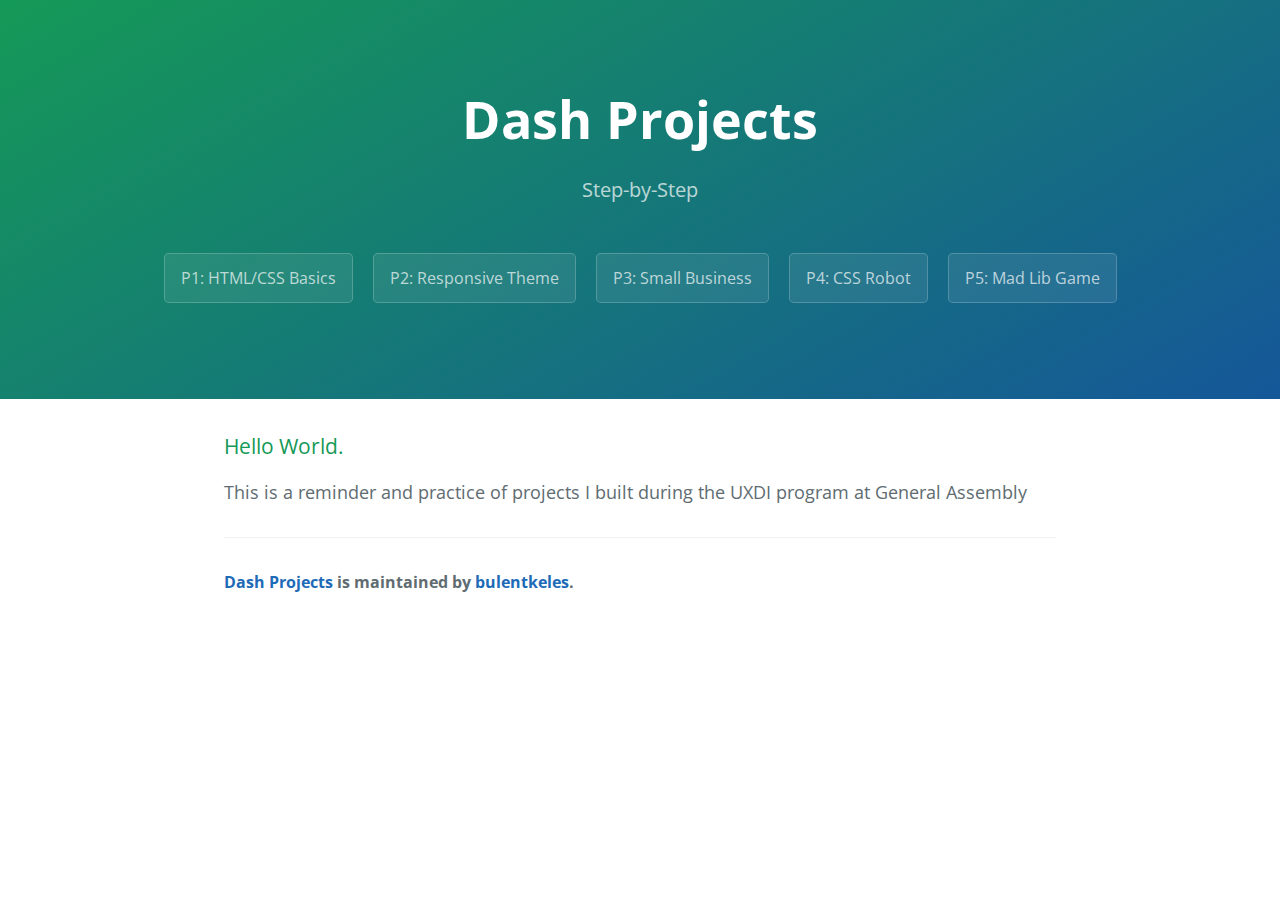
<file: index.html>
<!DOCTYPE html>
<html lang="en-us">
  <head>
    <meta charset="UTF-8">
    <title>GA Dash by bulentkeles</title>
    <meta name="viewport" content="width=device-width, initial-scale=1">
    <link rel="stylesheet" type="text/css" href="stylesheets/normalize.css" media="screen">
    <link href='https://fonts.googleapis.com/css?family=Open+Sans:400,700' rel='stylesheet' type='text/css'>
    <link rel="stylesheet" type="text/css" href="stylesheets/stylesheet.css" media="screen">
    <link rel="stylesheet" type="text/css" href="stylesheets/github-light.css" media="screen">
    <script src="https://ajax.googleapis.com/ajax/libs/jquery/1.11.3/jquery.min.js"></script>
  </head>
  <body>
    <section class="page-header">
      <h1 class="project-name">Dash Projects</h1>
      <h2 class="project-tagline">Step-by-Step</h2>
      <a href="https://bulentkeles.github.com/GADash/basics.html" target="_blank" class="btn">P1: HTML/CSS Basics</a>
      <a href="https://bulentkeles.github.com/GADash/responsivetheme.html" target="_blank" class="btn">P2: Responsive Theme</a>
      <a href="https://bulentkeles.github.com/GADash/smallbiz.html" target="_blank" class="btn">P3: Small Business</a>
      <a href="https://bulentkeles.github.com/GADash/cssrobot.html" target="_blank" class="btn">P4: CSS Robot</a>
      <a href="https://bulentkeles.github.com/GADash/madlibs.html" target="_blank" class="btn">P5: Mad Lib Game</a>
    </section>

    <section class="main-content">
      <h3><a id="hello-world" class="anchor" href="#hello-world" aria-hidden="true"><span class="octicon octicon-link"></span></a>Hello World.</h3>

<p>This is a reminder and practice of projects I built during the UXDI program at General Assembly</p>

      <footer class="site-footer">
        <span class="site-footer-owner"><a href="https://bulentkeles.github.com/GADash">Dash Projects</a> is maintained by <a href="https://github.com/bulentkeles">bulentkeles</a>.</span>
      </footer>

    </section>


  </body>
</html>
</file>
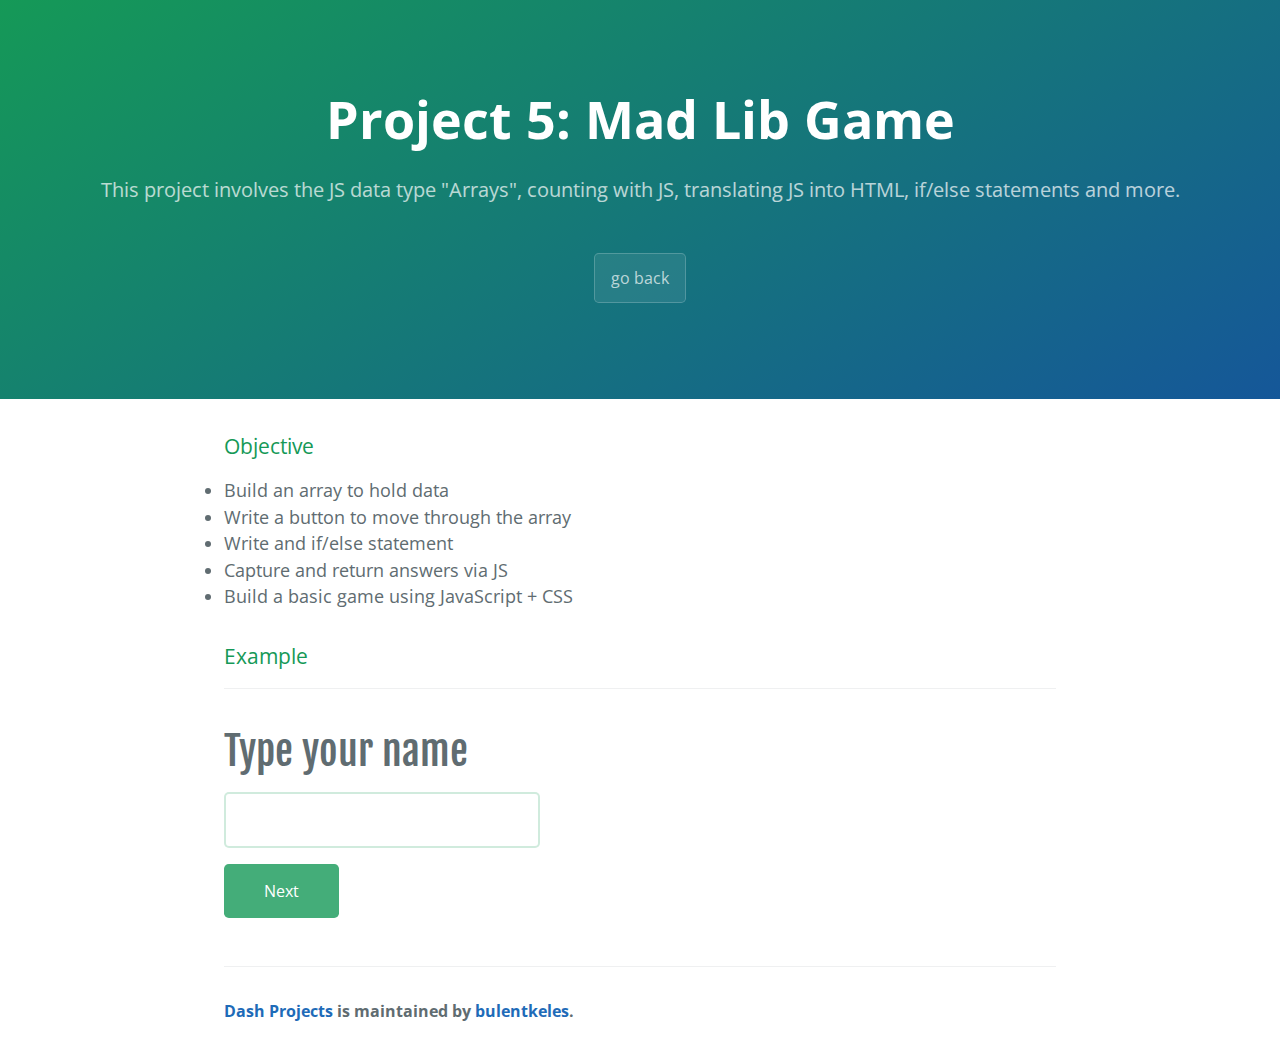
<file: madlibs.html>
<!DOCTYPE html>

<head>
<meta name="viewport" content="width=device-width, initial-scale=1">
<link href='https://fonts.googleapis.com/css?family=Fjalla+One' rel='stylesheet' type='text/css'>
<link href='https://fonts.googleapis.com/css?family=Shadows+Into+Light' rel='stylesheet' type='text/css'>
<link href='https://fonts.googleapis.com/css?family=Open+Sans:400,700' rel='stylesheet' type='text/css'>
<link rel="stylesheet" type="text/css" href="stylesheets/stylesheet.css" media="screen">
<link rel="stylesheet" type="text/css" href="stylesheets/normalize.css" media="screen">
<link rel="stylesheet" type="text/css" href="stylesheets/github-light.css" media="screen">
<script src="https://ajax.googleapis.com/ajax/libs/jquery/1.11.3/jquery.min.js"></script>
<style>

input {
  font-family: "Open Sans", "Helvetica Neue", Helvetica, Arial, sans-serif;
  color: gray;
  border: 0;
  border-color: rgba(21, 153, 87, 0.2);
  border-style: solid;
  border-width: 2px;
  border-radius: 0.3rem;
  transition: color 0.2s, background-color 0.2s, border-color 0.2s;
  font-size: 16px;
  text-align: left;
  border-radius: 5px;
  padding-top: 15px;
  padding-bottom: 15px;
  padding-left: 10px;
  padding-right: 100px;
  }

.prompt {
  font-family:'Fjalla One';
  font-size:40px;
  padding-top: 2rem;
  
  border-top: solid 1px #eff0f1;
}

.fill {
  background: #ecf0f1;
  color: #159957;
  border-bottom: 2px black solid;
  font-family: 'Shadows Into Light';
  padding: 0 6px;
  margin: 4px;
  }

</style>
</head>

<body>
<div class="page-header">
    <h2 class="project-name">Project 5: Mad Lib Game</h2>
    <h2 class="project-tagline">This project involves the JS data type "Arrays", counting with JS, translating JS into HTML, if/else statements and more.</h2>
    <a href="https://bulentkeles.github.com/GADash/" class="btn">go back</a>
</div>

<div class="main-content">
<h3>Objective</h3>
<li>Build an array to hold data</li>
<li>Write a button to move through the array</li>
<li>Write and if/else statement</li>
<li>Capture and return answers via JS</li>
<li>Build a basic game using JavaScript + CSS</li>

<h3>Example</h3>
  <div class="prompt"></div>
  <button class="button2">Next</button>



<footer class="site-footer">
<span class="site-footer-owner"><a href="https://bulentkeles.github.com/GADash">Dash Projects</a> is maintained by <a href="https://github.com/bulentkeles">bulentkeles</a>.</span>
</footer>
</div>

<script>
// List of prompts for the user
var prompts = [
	'Type your name',
	'Type an adjective',
	'Type a noun'
   ];

var answers=[];
// Keep track of current prompt we're on
var currentPrompt = 0;

// A function that will call the next prompt
var nextPrompt = function() {
  //if there's no answer in the form
  if (currentPrompt != 0){
    answers.push($('input').val());
  }
	// if there is a next prompt
	if (currentPrompt < prompts.length) {
		// put first prompt in all html elements with class
		$('.prompt').html(prompts[currentPrompt] +'<br><input type="text">');
		// move the next prompt into variable currentPrompt
		currentPrompt = currentPrompt + 1;
	}
	//or else if we're at the end of the array
	else {
		// put a new message into the html.
		showFinal();
	}
}

//puts user answers into HTML
var showFinal = function() {
  $('.prompt').html('This is the story of <span class="fill">'+answers[0]+'</span> and the <span class="fill">'+answers[1]+'</span> <span class="fill">'+answers[2]+'</span>.');
  $('button').hide();
}
// run nextPrompt function when button is clicked
$('button').click(function() {
	nextPrompt();
});

// Show the first prompt as soon as js loads
nextPrompt();
</script>
</body>
</file>
<file: stylesheets/stylesheet.css>
* {
  box-sizing: border-box; }

body {
  padding: 0;
  margin: 0;
  font-family: "Open Sans", "Helvetica Neue", Helvetica, Arial, sans-serif;
  font-size: 16px;
  line-height: 1.5;
  color: #606c71; }

a {
  color: #1e6bb8;
  text-decoration: none; }
  a:hover {
    text-decoration: underline; }

.btn {
  display: inline-block;
  margin-top: 1rem;
  margin-bottom: 1rem;
  color: rgba(255, 255, 255, 0.7);
  background-color: rgba(255, 255, 255, 0.08);
  border-color: rgba(255, 255, 255, 0.2);
  border-style: solid;
  border-width: 1px;
  border-radius: 0.3rem;
  transition: color 0.2s, background-color 0.2s, border-color 0.2s;
}

.btn + .btn {
    margin-left: 1rem; }

.btn:hover {
  color: rgba(255, 255, 255, 0.8);
  text-decoration: none;
  background-color: rgba(255, 255, 255, 0.2);
  border-color: rgba(255, 255, 255, 0.3); }

.button2{
  display:inline-block;
  margin-top: 1rem;
  margin-bottom: 1rem;
  color: rgba(255, 255, 255, 1);
  background-color: rgba(21, 153, 87, 0.8);
  border: 0;
  border-radius: 0.3rem;
  transition: color 0.2s, background-color 0.2s, border-color 0.2s;
  font-size: 16px;
  padding: 15px 40px 15px 40px;
}

.button2:hover {
  color: rgba(255, 255, 255, 0.8);
  text-decoration: none;
  background-color: rgba(21, 153, 87, 0.6);
}

@media screen and (min-width: 64em) {
  .btn {
    padding: 0.75rem 1rem; } }

@media screen and (min-width: 42em) and (max-width: 64em) {
  .btn {
    padding: 0.6rem 0.9rem;
    font-size: 0.9rem; } }

@media screen and (max-width: 42em) {
  .btn {
    display: block;
    width: 100%;
    text-align: left;
    padding: 0.75rem;
    font-size: 0.9rem; }
    .btn + .btn {
      margin-top: 1rem;
      margin-left: 0; } }

.page-header {
  color: #fff;
  text-align: center;
  background-color: #159957;
  background-image: linear-gradient(120deg, #155799, #159957);
  background-image: -webkit-linear-gradient(120deg, #155799, #159957);
  background-image: -moz-linear-gradient(120deg, #155799, #159957);
}

@media screen and (min-width: 64em) {
  .page-header {
    padding: 5rem 6rem; } }

@media screen and (min-width: 42em) and (max-width: 64em) {
  .page-header {
    padding: 3rem 4rem; } }

@media screen and (max-width: 42em) {
  .page-header {
    padding: 2rem 1rem; } }

.project-name {
  margin-top: 0;
  margin-bottom: 0.1rem; }

@media screen and (min-width: 64em) {
  .project-name {
    font-size: 3.25rem; } }

@media screen and (min-width: 42em) and (max-width: 64em) {
  .project-name {
    font-size: 2.25rem; } }

@media screen and (max-width: 42em) {
  .project-name {
    font-size: 1.75rem; } }

.project-tagline {
  margin-bottom: 2rem;
  font-weight: normal;
  opacity: 0.7; }

@media screen and (min-width: 64em) {
  .project-tagline {
    font-size: 1.25rem; } }

@media screen and (min-width: 42em) and (max-width: 64em) {
  .project-tagline {
    font-size: 1.15rem; } }

@media screen and (max-width: 42em) {
  .project-tagline {
    font-size: 1rem; } }

.main-content :first-child {
  margin-top: 0; }
.main-content img {
  max-width: 100%; }
.main-content h1, .main-content h2, .main-content h3, .main-content h4, .main-content h5, .main-content h6 {
  margin-top: 2rem;
  margin-bottom: 1rem;
  font-weight: normal;
  color: #159957; }
.main-content p {
  margin-bottom: 1em; }
.main-content code {
  padding: 2px 4px;
  font-family: Consolas, "Liberation Mono", Menlo, Courier, monospace;
  font-size: 0.9rem;
  color: #383e41;
  background-color: #f3f6fa;
  border-radius: 0.3rem; }
.main-content pre {
  padding: 0.8rem;
  margin-top: 0;
  margin-bottom: 1rem;
  font: 1rem Consolas, "Liberation Mono", Menlo, Courier, monospace;
  color: #567482;
  word-wrap: normal;
  background-color: #f3f6fa;
  border: solid 1px #dce6f0;
  border-radius: 0.3rem; }
  .main-content pre > code {
    padding: 0;
    margin: 0;
    font-size: 0.9rem;
    color: #567482;
    word-break: normal;
    white-space: pre;
    background: transparent;
    border: 0; }
.main-content .highlight {
  margin-bottom: 1rem; }
  .main-content .highlight pre {
    margin-bottom: 0;
    word-break: normal; }
.main-content .highlight pre, .main-content pre {
  padding: 0.8rem;
  overflow: auto;
  font-size: 0.9rem;
  line-height: 1.45;
  border-radius: 0.3rem; }
.main-content pre code, .main-content pre tt {
  display: inline;
  max-width: initial;
  padding: 0;
  margin: 0;
  overflow: initial;
  line-height: inherit;
  word-wrap: normal;
  background-color: transparent;
  border: 0; }
  .main-content pre code:before, .main-content pre code:after, .main-content pre tt:before, .main-content pre tt:after {
    content: normal; }
.main-content ul, .main-content ol {
  margin-top: 0; }
.main-content blockquote {
  padding: 0 1rem;
  margin-left: 0;
  color: #819198;
  border-left: 0.3rem solid #dce6f0; }
  .main-content blockquote > :first-child {
    margin-top: 0; }
  .main-content blockquote > :last-child {
    margin-bottom: 0; }
.main-content table {
  display: block;
  width: 100%;
  overflow: auto;
  word-break: normal;
  word-break: keep-all; }
  .main-content table th {
    font-weight: bold; }
  .main-content table th, .main-content table td {
    padding: 0.5rem 1rem;
    border: 1px solid #e9ebec; }
.main-content dl {
  padding: 0; }
  .main-content dl dt {
    padding: 0;
    margin-top: 1rem;
    font-size: 1rem;
    font-weight: bold; }
  .main-content dl dd {
    padding: 0;
    margin-bottom: 1rem; }
.main-content hr {
  height: 2px;
  padding: 0;
  margin: 1rem 0;
  background-color: #eff0f1;
  border: 0; }

@media screen and (min-width: 64em) {
  .main-content {
    max-width: 64rem;
    padding: 2rem 6rem;
    margin: 0 auto;
    font-size: 1.1rem; } }

@media screen and (min-width: 42em) and (max-width: 64em) {
  .main-content {
    padding: 2rem 4rem;
    font-size: 1.1rem; } }

@media screen and (max-width: 42em) {
  .main-content {
    padding: 2rem 1rem;
    font-size: 1rem; } }

.site-footer {
  padding-top: 2rem;
  margin-top: 2rem;
  border-top: solid 1px #eff0f1; }

.site-footer-owner {
  display: block;
  font-weight: bold; }

.site-footer-credits {
  color: #819198; }

@media screen and (min-width: 64em) {
  .site-footer {
    font-size: 1rem; } }

@media screen and (min-width: 42em) and (max-width: 64em) {
  .site-footer {
    font-size: 1rem; } }

@media screen and (max-width: 42em) {
  .site-footer {
    font-size: 0.9rem; } }
</file>
<file: stylesheets/github-light.css>
/*
   Copyright 2014 GitHub Inc.

   Licensed under the Apache License, Version 2.0 (the "License");
   you may not use this file except in compliance with the License.
   You may obtain a copy of the License at

       http://www.apache.org/licenses/LICENSE-2.0

   Unless required by applicable law or agreed to in writing, software
   distributed under the License is distributed on an "AS IS" BASIS,
   WITHOUT WARRANTIES OR CONDITIONS OF ANY KIND, either express or implied.
   See the License for the specific language governing permissions and
   limitations under the License.

*/

.pl-c /* comment */ {
  color: #969896;
}

.pl-c1      /* constant, markup.raw, meta.diff.header, meta.module-reference, meta.property-name, support, support.constant, support.variable, variable.other.constant */,
.pl-s .pl-v /* string variable */ {
  color: #0086b3;
}

.pl-e  /* entity */,
.pl-en /* entity.name */ {
  color: #795da3;
}

.pl-s .pl-s1 /* string source */,
.pl-smi      /* storage.modifier.import, storage.modifier.package, storage.type.java, variable.other, variable.parameter.function */ {
  color: #333;
}

.pl-ent /* entity.name.tag */ {
  color: #63a35c;
}

.pl-k /* keyword, storage, storage.type */ {
  color: #a71d5d;
}

.pl-pds              /* punctuation.definition.string, string.regexp.character-class */,
.pl-s                /* string */,
.pl-s .pl-pse .pl-s1 /* string punctuation.section.embedded source */,
.pl-sr               /* string.regexp */,
.pl-sr .pl-cce       /* string.regexp constant.character.escape */,
.pl-sr .pl-sra       /* string.regexp string.regexp.arbitrary-repitition */,
.pl-sr .pl-sre       /* string.regexp source.ruby.embedded */ {
  color: #183691;
}

.pl-v /* variable */ {
  color: #ed6a43;
}

.pl-id /* invalid.deprecated */ {
  color: #b52a1d;
}

.pl-ii /* invalid.illegal */ {
  background-color: #b52a1d;
  color: #f8f8f8;
}

.pl-sr .pl-cce /* string.regexp constant.character.escape */ {
  color: #63a35c;
  font-weight: bold;
}

.pl-ml /* markup.list */ {
  color: #693a17;
}

.pl-mh        /* markup.heading */,
.pl-mh .pl-en /* markup.heading entity.name */,
.pl-ms        /* meta.separator */ {
  color: #1d3e81;
  font-weight: bold;
}

.pl-mq /* markup.quote */ {
  color: #008080;
}

.pl-mi /* markup.italic */ {
  color: #333;
  font-style: italic;
}

.pl-mb /* markup.bold */ {
  color: #333;
  font-weight: bold;
}

.pl-md /* markup.deleted, meta.diff.header.from-file */ {
  background-color: #ffecec;
  color: #bd2c00;
}

.pl-mi1 /* markup.inserted, meta.diff.header.to-file */ {
  background-color: #eaffea;
  color: #55a532;
}

.pl-mdr /* meta.diff.range */ {
  color: #795da3;
  font-weight: bold;
}

.pl-mo /* meta.output */ {
  color: #1d3e81;
}
</file>
